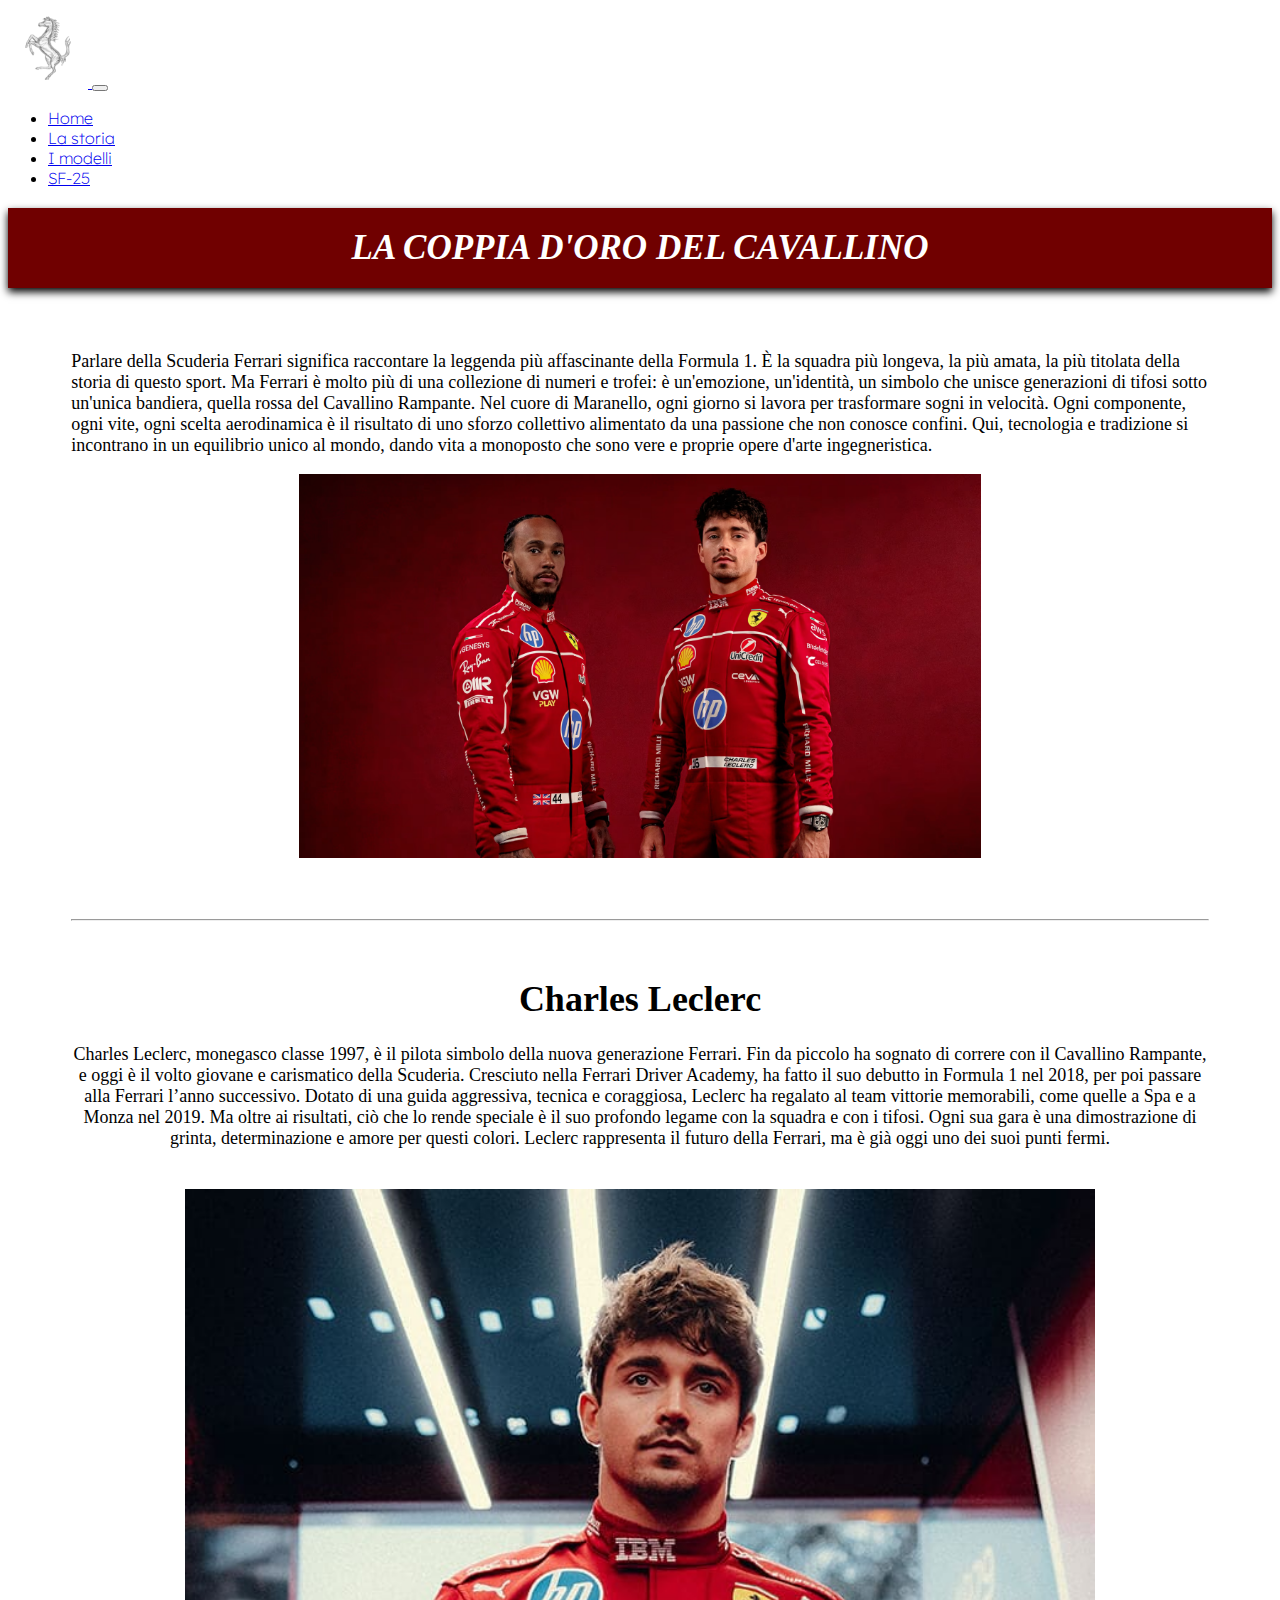
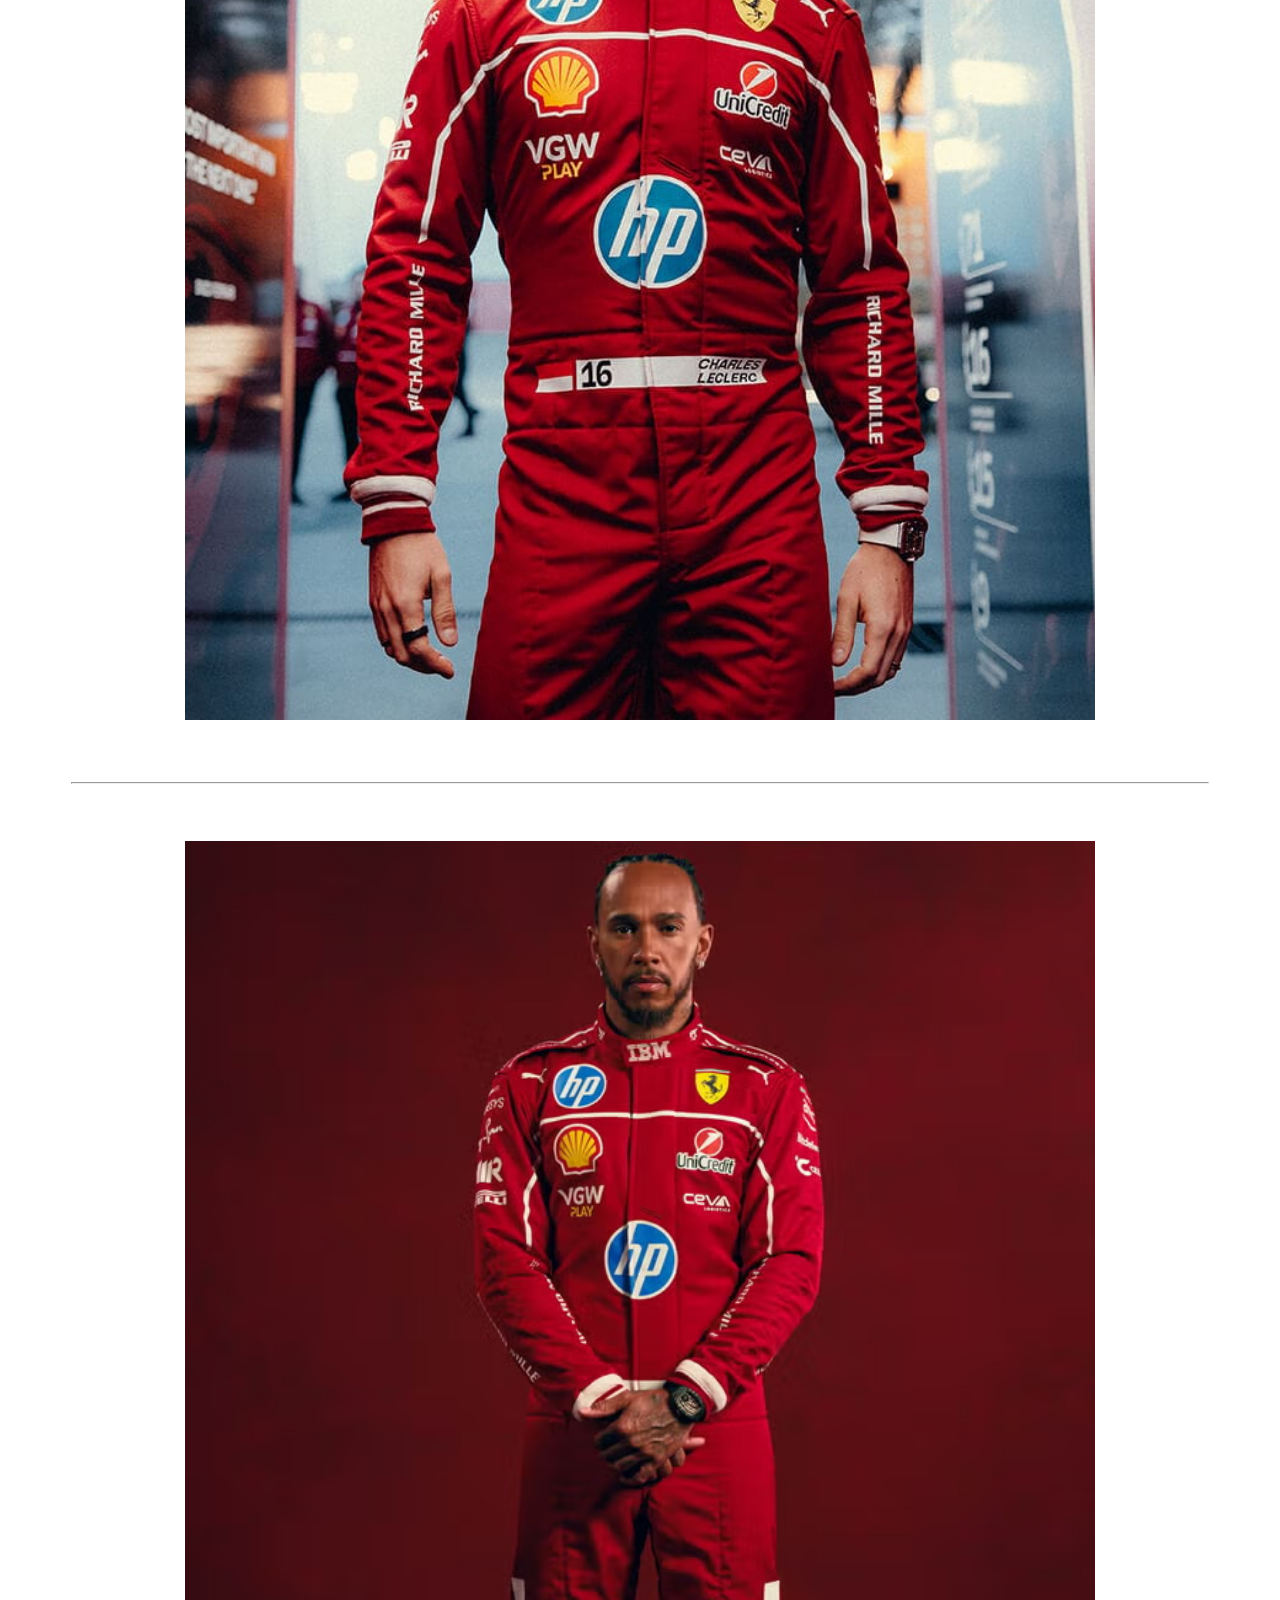
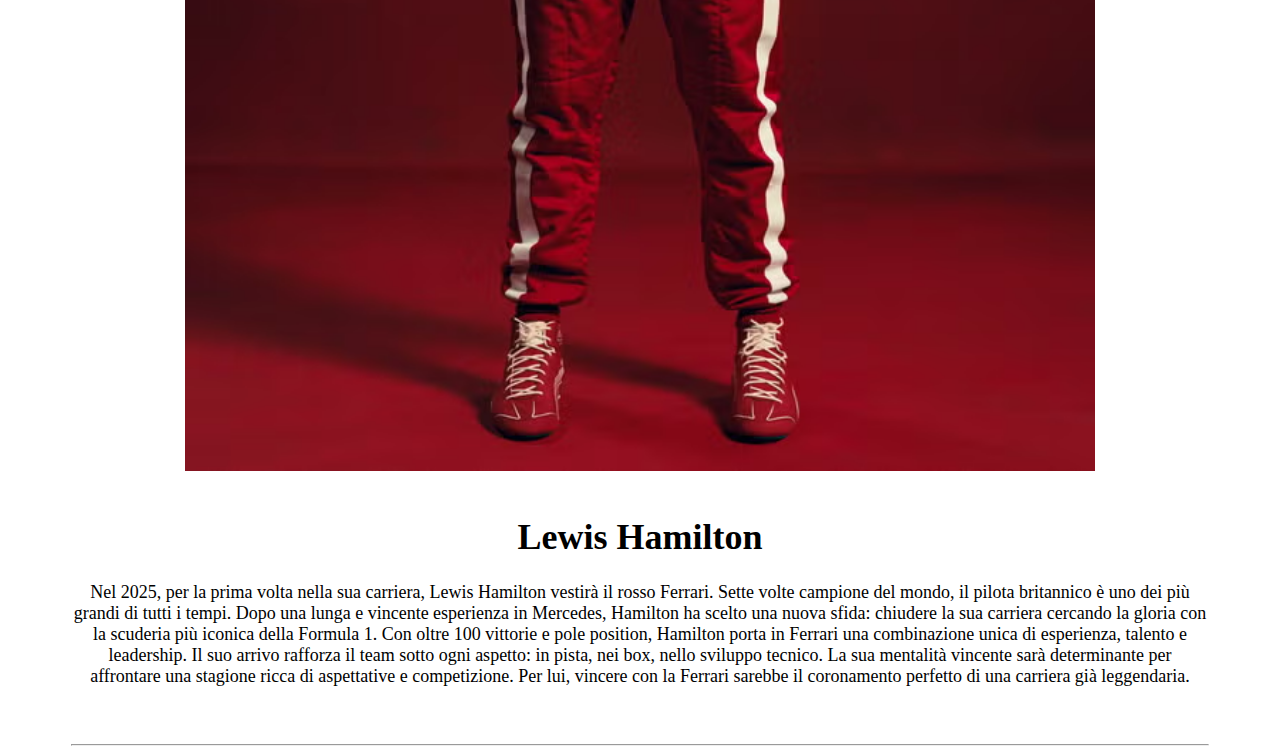
<file: pages/f1.html>
<!DOCTYPE html>
<html lang="en">

<head>
    <meta charset="UTF-8">
    <meta name="viewport" content="width=device-width, initial-scale=1.0">
    <title>Document</title>
    <link rel="stylesheet" href="../css/style.css">
    <link href="https://cdn.jsdelivr.net/npm/bootstrap@5.3.6/dist/css/bootstrap.min.css" rel="stylesheet"
        integrity="sha384-4Q6Gf2aSP4eDXB8Miphtr37CMZZQ5oXLH2yaXMJ2w8e2ZtHTl7GptT4jmndRuHDT" crossorigin="anonymous">
    <link rel="stylesheet" href="https://cdn.jsdelivr.net/npm/bootstrap-icons@1.13.1/font/bootstrap-icons.min.css">
    <link href="https://unpkg.com/aos@2.3.1/dist/aos.css" rel="stylesheet">
</head>

<body class="bodyF1">

    <nav class="navbar navbar-expand-lg bg-black font">
      <div class="container-fluid">
        <a class="navbar-brand" href="#">
          <img src="../images/logo.png" alt="Logo" width="80" class="d-inline-block align-text-top">
        </a>
  
        <button class="navbar-toggler bg-light text-white" type="button" data-bs-toggle="collapse"
          data-bs-target="#navbarSupportedContent" aria-controls="navbarSupportedContent" aria-expanded="false"
          aria-label="Toggle navigation">
          <span class="navbar-toggler-icon "></span>
        </button>
        <div class="collapse navbar-collapse" id="navbarSupportedContent">
          <ul class="navbar-nav me-auto mb-2 mb-lg-0">
            <li class="nav-item">
              <a class="nav-link active text-white" aria-current="page" href="../index.html">Home</a>
            </li>
            <li class="nav-item">
              <a class="nav-link active text-white" aria-current="page" href="../pages/storia.html">La storia</a>
            </li>
            <li class="nav-item">
              <a class="nav-link active text-white" aria-current="page" href="../pages/modelli.html">I modelli</a>
            </li>
            <li class="nav-item">
              <a class="nav-link active text-white" aria-current="page" href="../pages/macchinaf1.html">SF-25</a>
            </li>
          </ul>
        </div>
      </div>
    </nav>


    <h1 class="f1TeamTitolo">LA COPPIA D'ORO DEL CAVALLINO</h1>
    
    <div class="contenitoreF1Team">
        <div>
            <p>Parlare della Scuderia Ferrari significa raccontare
                la leggenda più affascinante della Formula 1. È la
                squadra più longeva, la più amata, la più titolata della
                storia di questo sport. Ma Ferrari è molto più di una
                collezione di numeri e trofei: è un'emozione, un'identità, un
                simbolo che unisce generazioni di tifosi sotto un'unica bandiera,
                quella rossa del Cavallino Rampante.
                Nel cuore di Maranello, ogni giorno si lavora per trasformare sogni in
                velocità. Ogni componente, ogni vite, ogni scelta aerodinamica è il
                risultato di uno sforzo collettivo alimentato da una passione che non
                conosce confini. Qui, tecnologia e tradizione si incontrano in un equilibrio
                unico al mondo, dando vita a monoposto che sono vere e proprie opere
                d'arte ingegneristica.</p>
        </div>
        <img src="../images/f1.avif" class="imgPiloti1">
        <hr>
        <div class="row">
            <div class="col-lg-5 par"><h1>Charles Leclerc</h1>Charles Leclerc, monegasco classe 1997, è
                il pilota simbolo della nuova generazione Ferrari. Fin da piccolo
                ha sognato di correre con il Cavallino Rampante, e oggi è il volto
                giovane e carismatico della Scuderia. Cresciuto nella Ferrari Driver
                Academy, ha fatto il suo debutto in Formula 1 nel 2018, per poi passare
                alla Ferrari l’anno successivo.
                Dotato di una guida aggressiva, tecnica e coraggiosa, Leclerc ha
                regalato al team vittorie memorabili, come quelle a Spa e a Monza nel 2019.
                Ma oltre ai risultati, ciò che lo rende speciale è il suo profondo legame con
                la squadra e con i tifosi. Ogni sua gara è una dimostrazione di grinta, determinazione
                e amore per questi colori. Leclerc rappresenta il futuro della Ferrari, ma è
                già oggi uno dei suoi punti fermi.
            </div>
    
            <div class="col-lg-7">
                <img src="../images/leclercok.jpg">
            </div>
        </div>
        <hr>

        <div class="row">
            <div class="col-lg-7 order-2 order-lg-1">
                <img src="../images/hamiltonok.avif">
            </div>
            
            <div class="col-lg-5 par order-1 order-lg-2"><h1>Lewis Hamilton</h1>Nel 2025, per la prima volta nella sua carriera,
                Lewis Hamilton vestirà il rosso Ferrari. Sette volte campione del mondo,
                il pilota britannico è uno dei più grandi di tutti i tempi. Dopo una lunga
                e vincente esperienza in Mercedes, Hamilton ha scelto una nuova sfida: chiudere
                la sua carriera cercando la gloria con la scuderia più iconica della Formula 1.
                Con oltre 100 vittorie e pole position, Hamilton porta in Ferrari una combinazione
                unica di esperienza, talento e leadership. Il suo arrivo rafforza il team sotto
                ogni aspetto: in pista, nei box, nello sviluppo tecnico. La sua mentalità vincente
                sarà determinante per affrontare una stagione ricca di aspettative e competizione.
                Per lui, vincere con la Ferrari sarebbe il coronamento perfetto di una carriera già leggendaria.
            </div>
        
        </div>
        <hr>
        </div>




    <script src="https://unpkg.com/aos@2.3.1/dist/aos.js"></script>
    <script>
        AOS.init();
    </script>
    <script src="https://cdn.jsdelivr.net/npm/bootstrap@5.3.6/dist/js/bootstrap.bundle.min.js"
        integrity="sha384-j1CDi7MgGQ12Z7Qab0qlWQ/Qqz24Gc6BM0thvEMVjHnfYGF0rmFCozFSxQBxwHKO"
        crossorigin="anonymous"></script>
</body>

</html>
</file>
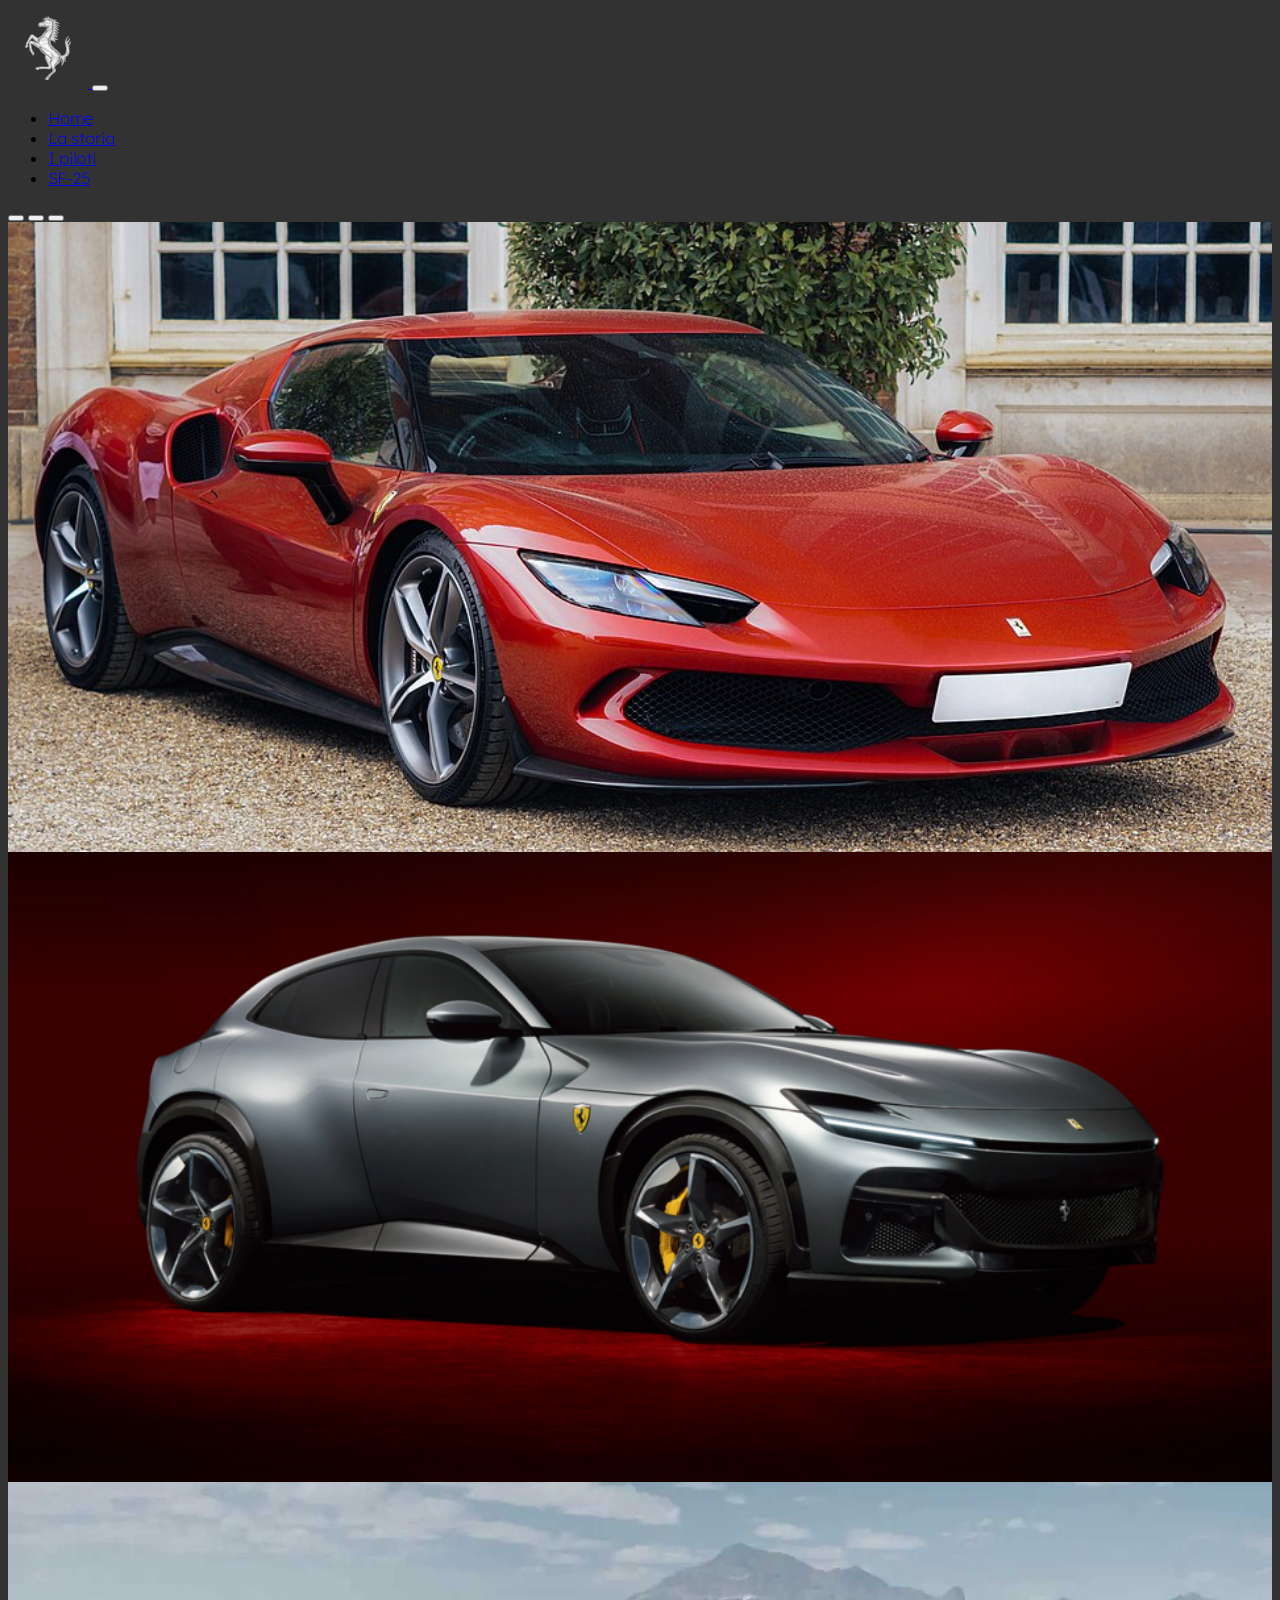
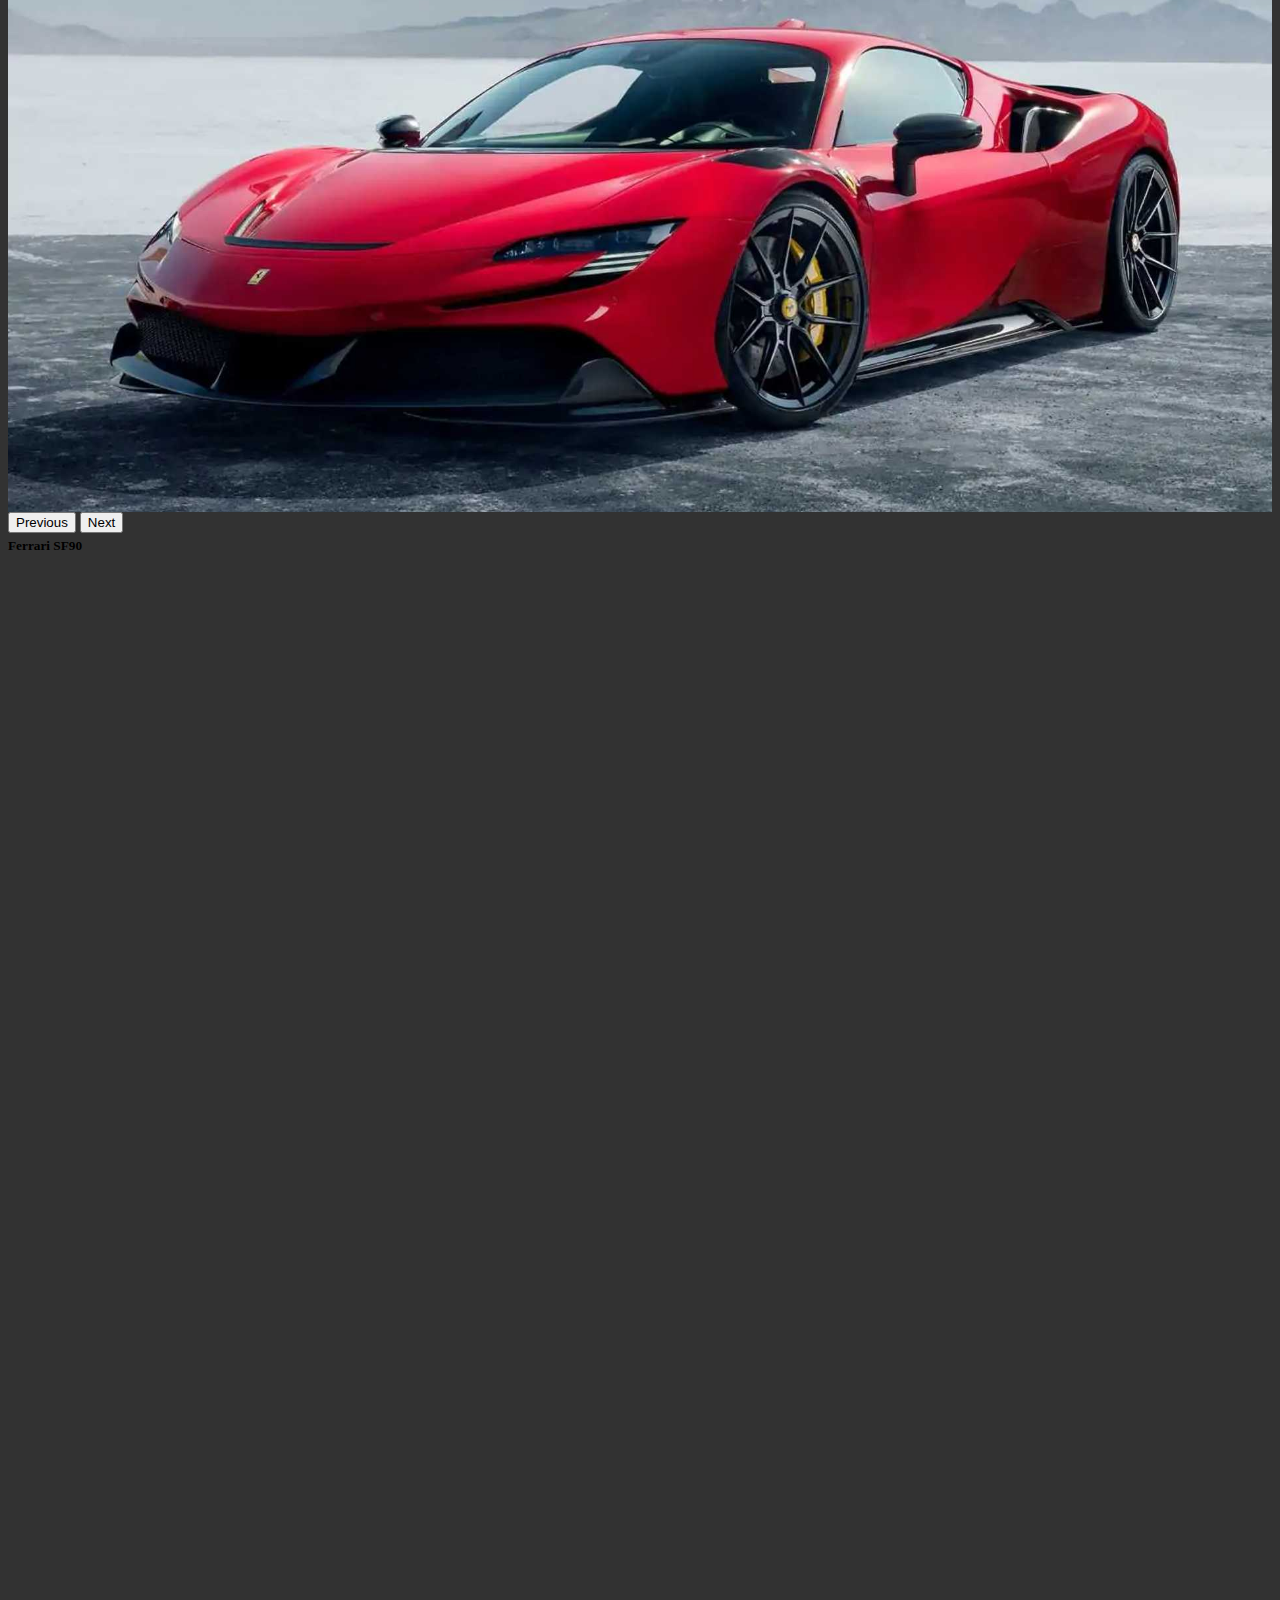
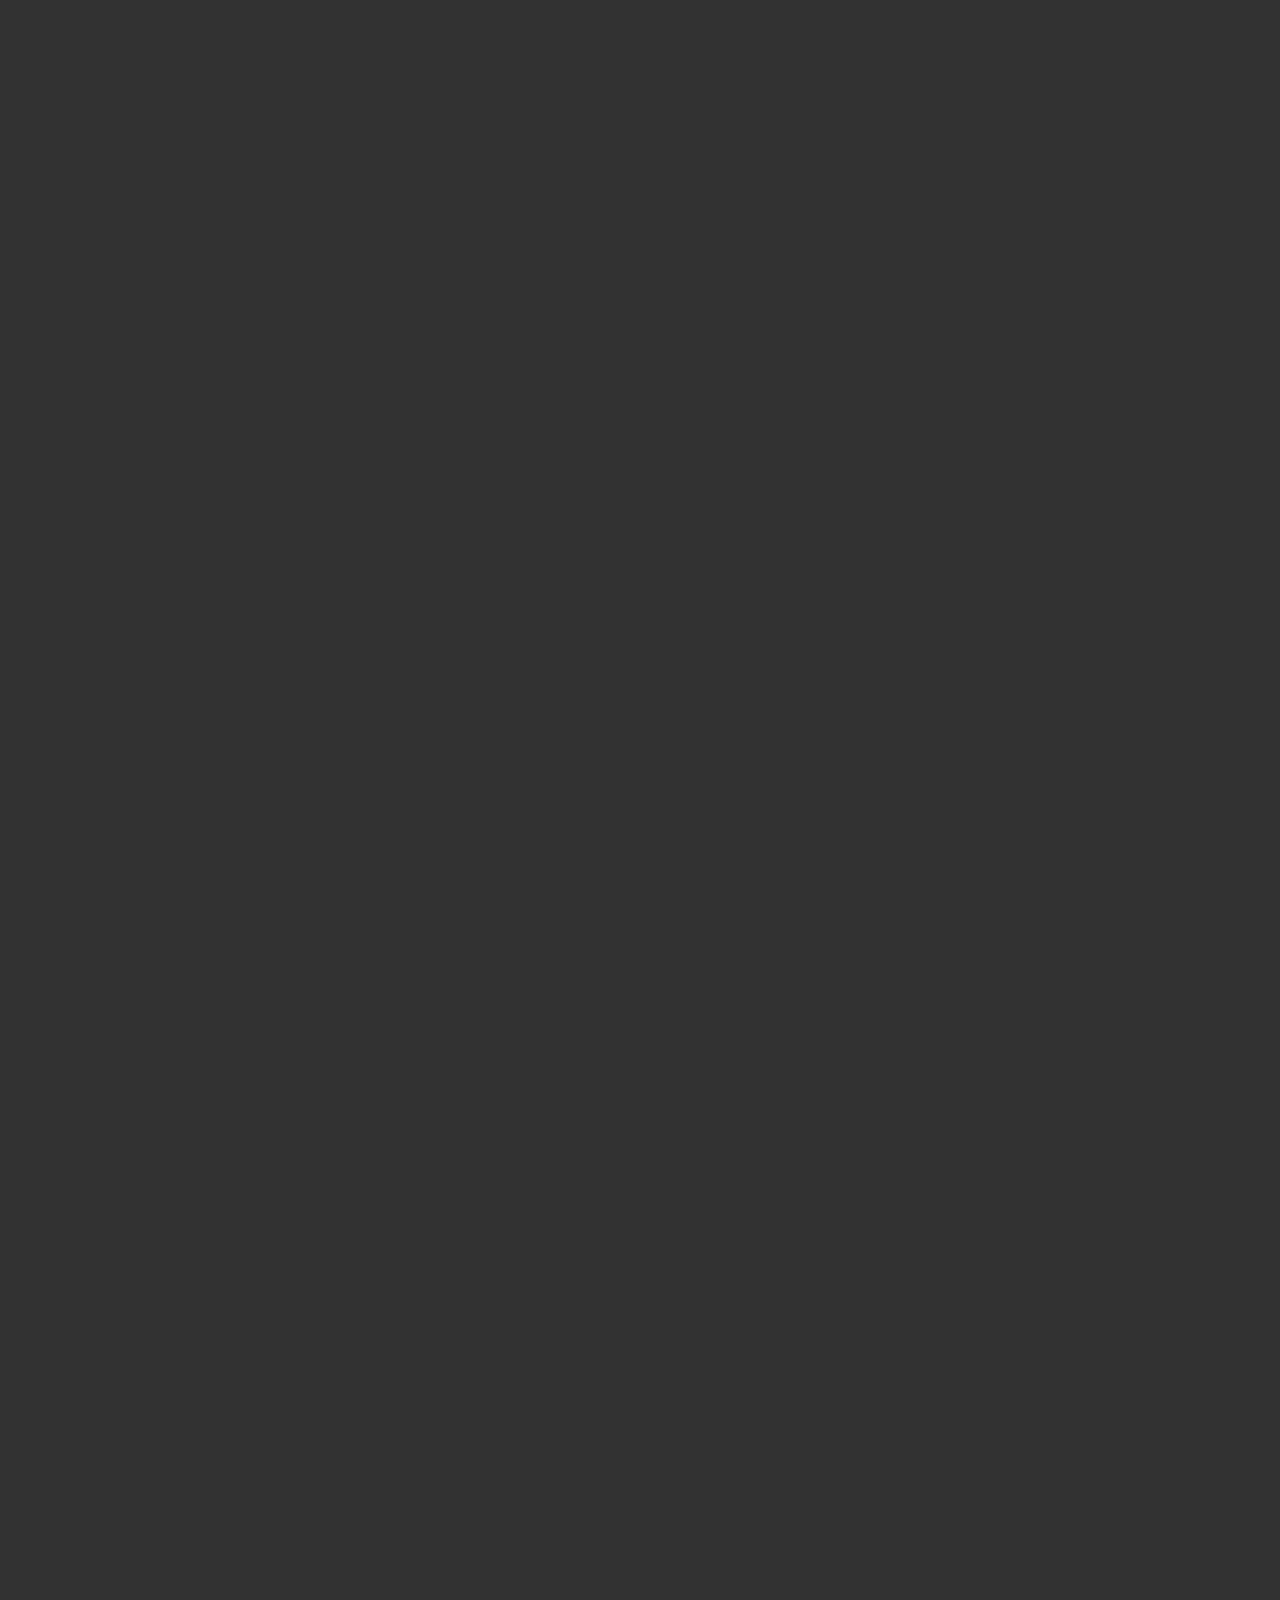
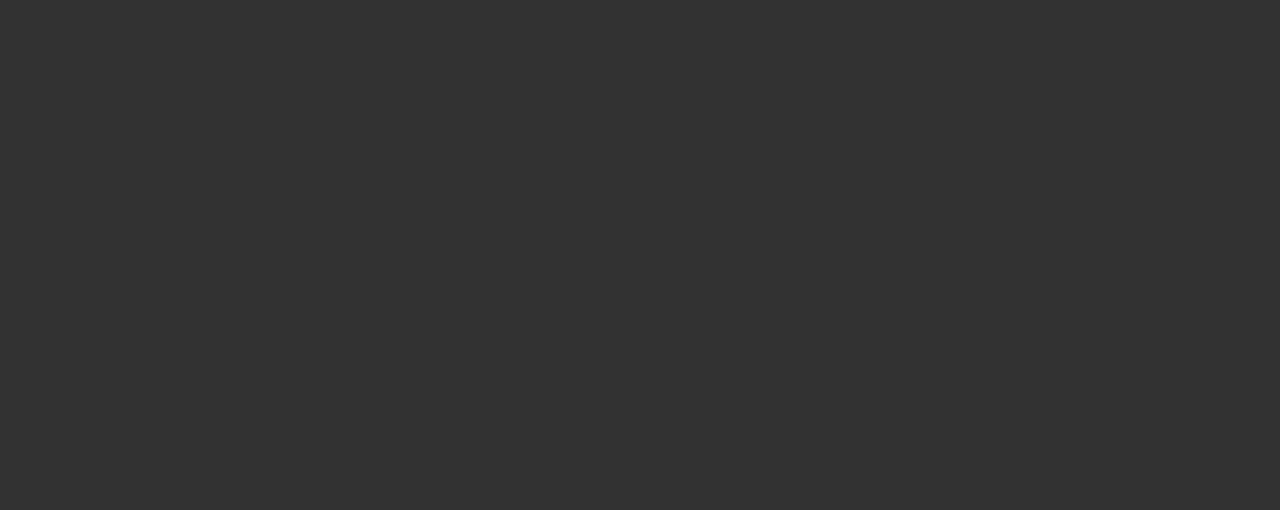
<file: pages/modelli.html>
<!DOCTYPE html>
<html lang="en">

<head>
    <meta charset="UTF-8">
    <meta name="viewport" content="width=device-width, initial-scale=1.0">
    <title>Document</title>
    <link rel="stylesheet" href="../css/style.css">
    <link href="https://cdn.jsdelivr.net/npm/bootstrap@5.3.6/dist/css/bootstrap.min.css" rel="stylesheet"
        integrity="sha384-4Q6Gf2aSP4eDXB8Miphtr37CMZZQ5oXLH2yaXMJ2w8e2ZtHTl7GptT4jmndRuHDT" crossorigin="anonymous">
    <link rel="stylesheet" href="https://cdn.jsdelivr.net/npm/bootstrap-icons@1.13.1/font/bootstrap-icons.min.css">
    <link href="https://unpkg.com/aos@2.3.1/dist/aos.css" rel="stylesheet">
</head>

<body class="showroom">

    <nav class="navbar navbar-expand-lg bg-black font">
      <div class="container-fluid">
        <a class="navbar-brand" href="#">
          <img src="/images/logo.png" alt="Logo" width="80" class="d-inline-block align-text-top">
        </a>
  
        <button class="navbar-toggler bg-light text-white" type="button" data-bs-toggle="collapse"
          data-bs-target="#navbarSupportedContent" aria-controls="navbarSupportedContent" aria-expanded="false"
          aria-label="Toggle navigation">
          <span class="navbar-toggler-icon "></span>
        </button>
        <div class="collapse navbar-collapse" id="navbarSupportedContent">
          <ul class="navbar-nav me-auto mb-2 mb-lg-0">
            <li class="nav-item">
              <a class="nav-link active text-white" aria-current="page" href="../index.html">Home</a>
            </li>
            <li class="nav-item">
              <a class="nav-link active text-white" aria-current="page" href="../pages/storia.html">La storia</a>
            </li>
            <li class="nav-item">
              <a class="nav-link active text-white" aria-current="page" href="../pages/f1.html">I piloti</a>
            </li>
            <li class="nav-item">
              <a class="nav-link active text-white" aria-current="page" href="../pages/macchinaf1.html">SF-25</a>
            </li>
          </ul>
        </div>
      </div>
    </nav>


    <div id="carouselExampleCaptions" class="carousel slide">
        <div class="carousel-indicators">
            <button type="button" data-bs-target="#carouselExampleCaptions" data-bs-slide-to="0" class="active"
                aria-current="true" aria-label="Slide 1"></button>
            <button type="button" data-bs-target="#carouselExampleCaptions" data-bs-slide-to="1"
                aria-label="Slide 2"></button>
            <button type="button" data-bs-target="#carouselExampleCaptions" data-bs-slide-to="2"
                aria-label="Slide 3"></button>
        </div>
        <div class="carousel-inner">
            <div class="carousel-item active">
                <img src="../images/296.jpg" class="d-block w-100" alt="...">
                <div class="carousel-caption d-none d-md-block">
                    <h5>Ferrari 296 GTB</h5>
                </div>
            </div>
            <div class="carousel-item">
                <img src="../images/suv.png" class="d-block w-100" alt="...">
                <div class="carousel-caption d-none d-md-block">
                    <h5>Ferrari Purosangue</h5>
                </div>
            </div>
            <div class="carousel-item">
                <img src="../images/sf90.jpg" class="d-block w-100" alt="...">
                <div class="carousel-caption d-none d-md-block">
                    <h5>Ferrari SF90</h5>
                </div>
            </div>
        </div>
        <button class="carousel-control-prev" type="button" data-bs-target="#carouselExampleCaptions"
            data-bs-slide="prev">
            <span class="carousel-control-prev-icon" aria-hidden="true"></span>
            <span class="visually-hidden">Previous</span>
        </button>
        <button class="carousel-control-next" type="button" data-bs-target="#carouselExampleCaptions"
            data-bs-slide="next">
            <span class="carousel-control-next-icon" aria-hidden="true"></span>
            <span class="visually-hidden">Next</span>
        </button>
    </div>

    <div class="containerMacchine">
        <div data-aos="fade-up" data-aos-duration="1000">
            <hr>
            <div class="row">
                <div class="col-md-8">
                    <img src="../images/488-Photoroom.png" class="macchina1">
                </div>

                <div class="col-md-4">
                    <h1 class="nomeMacchina">FERRARI F8 TRIBUTO</h1>
                </div>
            </div>
            <hr>
        </div>


        <div data-aos="fade-up" data-aos-duration="1000">
            <div class="row">

                <div class="col-md-4 order-2 order-md-1">
                    <h1 class="nomeMacchina">LA FERRARI</h1>
                </div>

                <div class="col-md-8 order-1 order-md-2">
                    <img src="../images/laferrari-Photoroom.png" class="macchina1">
                </div>
            </div>
            <hr>
        </div>


        <div data-aos="fade-up" data-aos-duration="1000">
            <div class="row">
                <div class="col-md-8">
                    <img src="../images/roma-Photoroom.png" class="macchina1">
                </div>

                <div class="col-md-4">
                    <h1 class="nomeMacchina">FERRARI ROMA</h1>
                </div>
            </div>
            <hr>
        </div>


        <div data-aos="fade-up" data-aos-duration="1000">
            <div class="row">

                <div class="col-md-4 order-2 order-md-1">
                    <h1 class="nomeMacchina">SPECIAL SF90 XX</h1>
                </div>

                <div class="col-md-8 order-1 order-md-2">
                    <img src="../images/sf90xx-Photoroom.png" class="macchina1">
                </div>
            </div>
            <hr>
        </div>


    <script src="https://unpkg.com/aos@2.3.1/dist/aos.js"></script>
    <script>
        AOS.init();
    </script>
    <script src="https://cdn.jsdelivr.net/npm/bootstrap@5.3.6/dist/js/bootstrap.bundle.min.js"
        integrity="sha384-j1CDi7MgGQ12Z7Qab0qlWQ/Qqz24Gc6BM0thvEMVjHnfYGF0rmFCozFSxQBxwHKO"
        crossorigin="anonymous"></script>
</body>

</html>
</file>
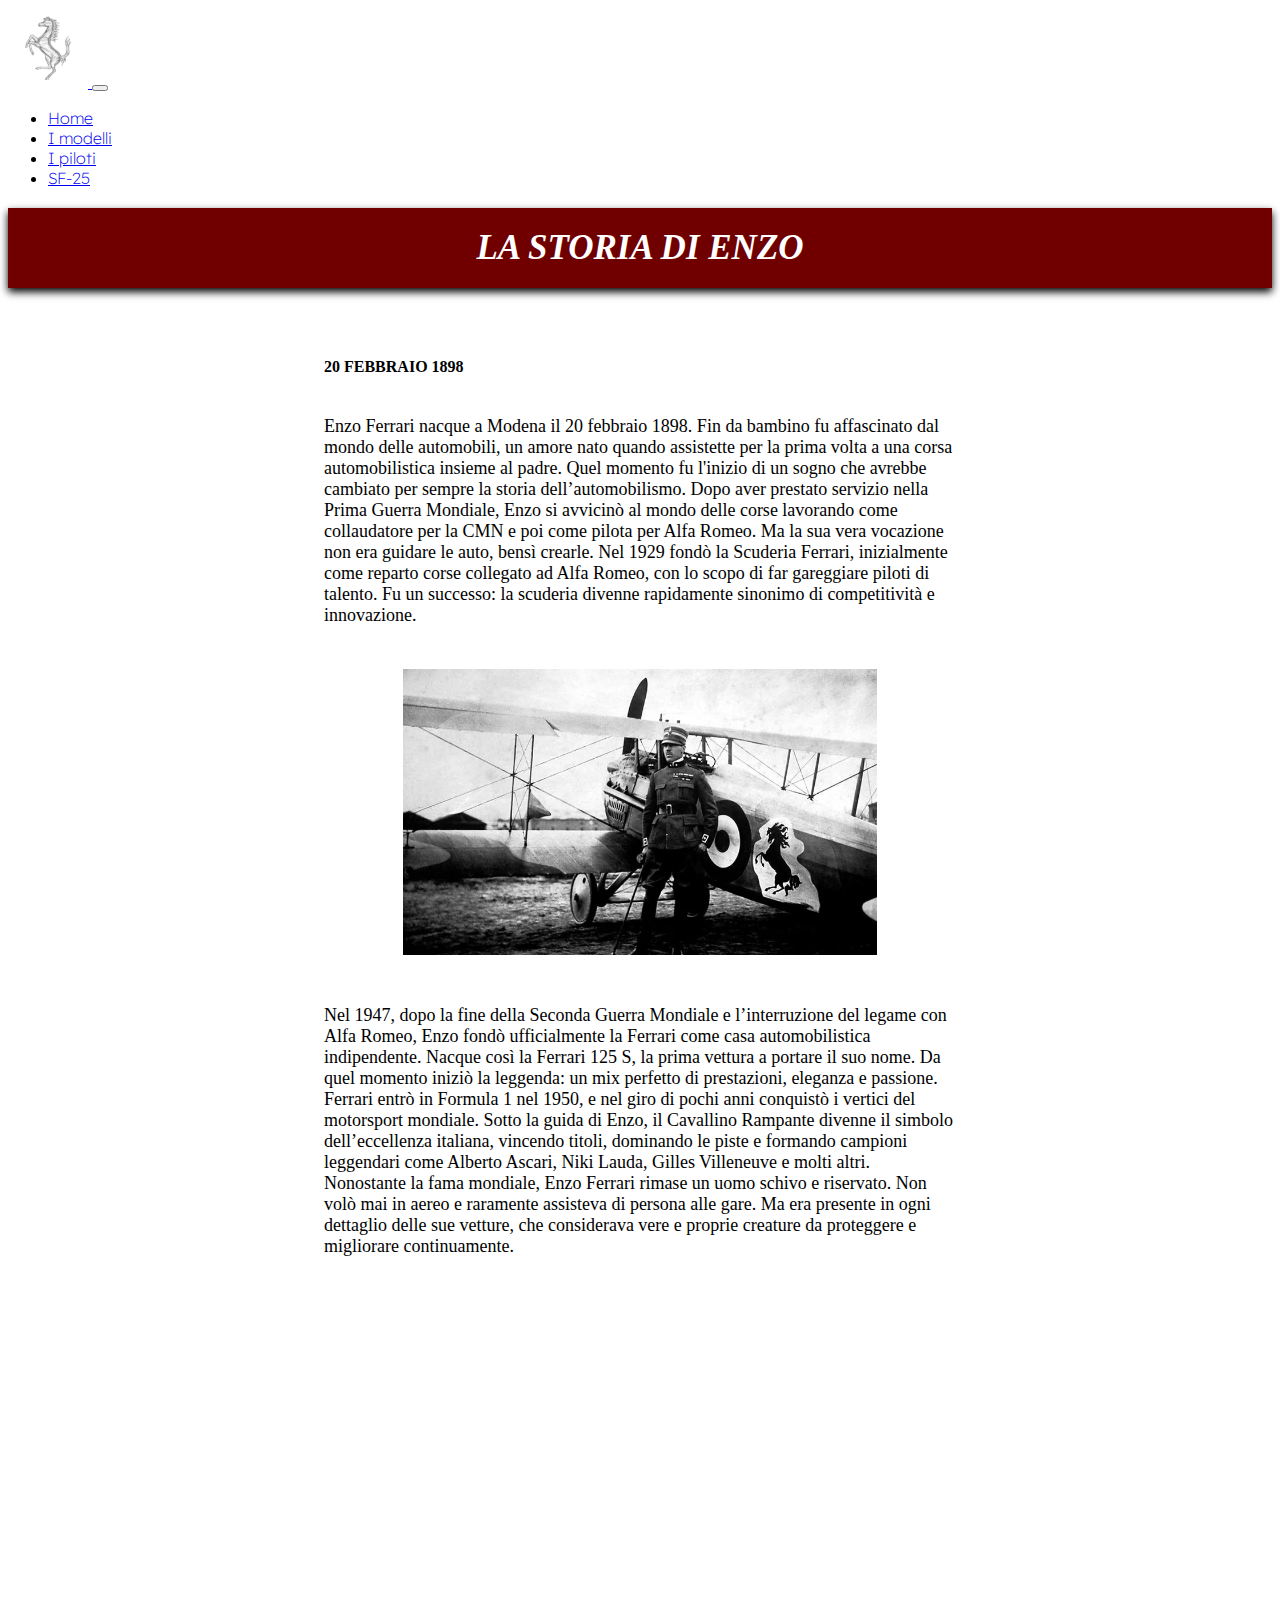
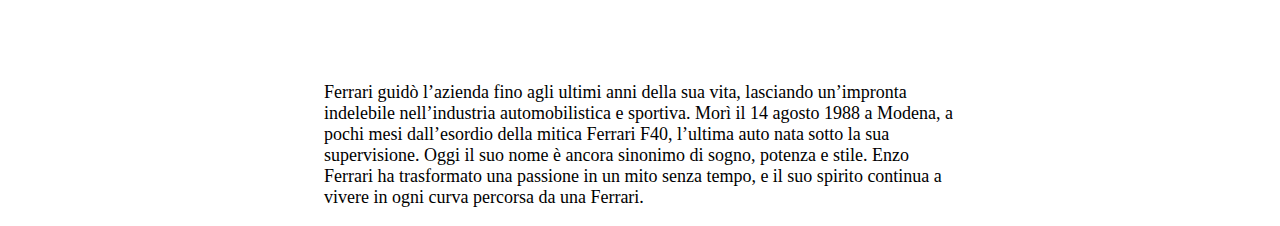
<file: pages/storia.html>
<!DOCTYPE html>
<html lang="en">

<head>
  <meta charset="UTF-8">
  <meta name="viewport" content="width=device-width, initial-scale=1.0">
  <title>Document</title>
  <link rel="stylesheet" href="../css/style.css">
  <link href="https://cdn.jsdelivr.net/npm/bootstrap@5.3.6/dist/css/bootstrap.min.css" rel="stylesheet"
    integrity="sha384-4Q6Gf2aSP4eDXB8Miphtr37CMZZQ5oXLH2yaXMJ2w8e2ZtHTl7GptT4jmndRuHDT" crossorigin="anonymous">
  <link rel="stylesheet" href="https://cdn.jsdelivr.net/npm/bootstrap-icons@1.13.1/font/bootstrap-icons.min.css">
  <link href="https://unpkg.com/aos@2.3.1/dist/aos.css" rel="stylesheet">
</head>

<body>

    <nav class="navbar navbar-expand-lg bg-black font">
      <div class="container-fluid">
        <a class="navbar-brand" href="#">
          <img src="/images/logo.png" alt="Logo" width="80" class="d-inline-block align-text-top">
        </a>
  
        <button class="navbar-toggler bg-light text-white" type="button" data-bs-toggle="collapse"
          data-bs-target="#navbarSupportedContent" aria-controls="navbarSupportedContent" aria-expanded="false"
          aria-label="Toggle navigation">
          <span class="navbar-toggler-icon "></span>
        </button>
        <div class="collapse navbar-collapse" id="navbarSupportedContent">
          <ul class="navbar-nav me-auto mb-2 mb-lg-0">
            <li class="nav-item">
              <a class="nav-link active text-white" aria-current="page" href="../index.html">Home</a>
            </li>
            <li class="nav-item">
              <a class="nav-link active text-white" aria-current="page" href="../pages/modelli.html">I modelli</a>
            </li>
            <li class="nav-item">
              <a class="nav-link active text-white" aria-current="page" href="../pages/f1.html">I piloti</a>
            </li>
            <li class="nav-item">
              <a class="nav-link active text-white" aria-current="page" href="../pages/macchinaf1.html">SF-25</a>
            </li>
          </ul>
        </div>
      </div>
    </nav>


    <h1 class="titoloStoria">LA STORIA DI ENZO</h1>
    <div class="contenitoreStoria">
      <h4 class="data">20 FEBBRAIO 1898</h4>
      <p class="storiaDescrizione">Enzo Ferrari nacque a Modena il 20 febbraio 1898.
        Fin da bambino fu affascinato dal mondo delle automobili,
        un amore nato quando assistette per la prima volta a una corsa
        automobilistica insieme al padre. Quel momento fu l'inizio di
        un sogno che avrebbe cambiato per sempre la storia dell’automobilismo.
        Dopo aver prestato servizio nella Prima Guerra Mondiale, Enzo si avvicinò
        al mondo delle corse lavorando come collaudatore per la CMN e poi come pilota
        per Alfa Romeo. Ma la sua vera vocazione non era guidare le auto, bensì crearle.
        Nel 1929 fondò la Scuderia Ferrari, inizialmente come reparto corse collegato ad
        Alfa Romeo, con lo scopo di far gareggiare piloti di talento. Fu un successo: la
        scuderia divenne rapidamente sinonimo di competitività e innovazione.</p>
      <div data-aos="fade-right"  data-aos-duration="1000" ><img src="../images/aereo.avif" class="imgStoria1"></div>
      <p class="storiaDescrizione">Nel 1947, dopo la fine della Seconda Guerra Mondiale
        e l’interruzione del legame con Alfa Romeo, Enzo fondò ufficialmente
        la Ferrari come casa automobilistica indipendente. Nacque così la Ferrari 125 S,
        la prima vettura a portare il suo nome. Da quel momento iniziò la leggenda: un
        mix perfetto di prestazioni, eleganza e passione.
        Ferrari entrò in Formula 1 nel 1950, e nel giro di pochi anni conquistò i vertici del
        motorsport mondiale. Sotto la guida di Enzo, il Cavallino Rampante divenne il
        simbolo dell’eccellenza italiana, vincendo titoli, dominando le piste e formando
        campioni leggendari come Alberto Ascari, Niki Lauda, Gilles Villeneuve e molti altri.
        Nonostante la fama mondiale, Enzo Ferrari rimase un uomo schivo e riservato. Non
        volò mai in aereo e raramente assisteva di persona alle gare. Ma era presente in
        ogni dettaglio delle sue vetture, che considerava vere e proprie creature da
        proteggere e migliorare continuamente.
      </p>
      <div data-aos="fade-right" data-aos-duration="1000"><img src="../images/f40.jpg" class="imgStoria2"></div>
      <p class="storiaDescrizione">Ferrari guidò l’azienda fino agli ultimi anni della sua vita, lasciando
        un’impronta indelebile nell’industria automobilistica e sportiva. Morì il
        14 agosto 1988 a Modena, a pochi mesi dall’esordio della mitica Ferrari F40,
        l’ultima auto nata sotto la sua supervisione.
        Oggi il suo nome è ancora sinonimo di sogno, potenza e stile. Enzo Ferrari ha
        trasformato una passione in un mito senza tempo, e il suo spirito continua a vivere
        in ogni curva percorsa da una Ferrari.
      </p>
    </div>



<script src="https://unpkg.com/aos@2.3.1/dist/aos.js"></script>
<script>
  AOS.init();
</script>
<script src="https://cdn.jsdelivr.net/npm/bootstrap@5.3.6/dist/js/bootstrap.bundle.min.js"
  integrity="sha384-j1CDi7MgGQ12Z7Qab0qlWQ/Qqz24Gc6BM0thvEMVjHnfYGF0rmFCozFSxQBxwHKO"
  crossorigin="anonymous"></script>
</body>

</html>
</file>
<file: css/style.css>
@import url('https://fonts.googleapis.com/css2?family=Lexend:wght@100..900&display=swap');

.font {
    font-family: "Lexend", sans-serif;
    font-optical-sizing: auto;
    font-weight: 200;
    font-style: normal;
}

.home {
    overflow-x: hidden;
}

.logo {
    width: 15%;
}

.coloreRow1 {
    background-color: rgb(145, 145, 145);
}

.coloreRow2 {
    background-color: rgb(156, 5, 5);
}

.testoBottone {
    display: flex;
    justify-content: center;
    align-items: center;
    text-align: center;
}

@media (min-width: 770px) and (max-width: 1700px) {
    .testoBottone {
        font-size: 26px;
    }
}

.imgStoria {
    width: 100%;
    border-top-left-radius: 50px;
    border-bottom-left-radius: 50px;
}

.imgMacchina {
    width: 100%;
    border-top-right-radius: 50px;
    border-bottom-right-radius: 50px;
}

.descrizioneStoria {
    text-align: center;
    align-items: center;
    color: white;
}

.bottone {
    width: 50%;
    height: 30%;
    align-items: center;
    text-align: center;
    background-color: rgb(66, 60, 60);
    border: solid 2px;
    border-radius: 50px;
    margin-top: 5%;
}

.bottone2 {
    width: 50%;
    height: 30%;
    align-items: center;
    text-align: center;
    background-color: rgb(99, 0, 0);
    border: solid 2px;
    border-radius: 50px;
    margin-top: 5%;
}

@media (max-width: 768px) {
    .bottone {
      margin-bottom: 4%;
      height: 70%;
      border-radius: 30px;
    }

    .bottone2 {
      margin-bottom: 4%;
      height: 70%;
      border-radius: 30px;
    }
  }

  @media (max-width: 768px) {
    .imgStoria {
        border-top-right-radius: 50px;
        border-bottom-right-radius: 50px;
    }

    .imgMacchina {
        border-top-left-radius: 50px;
        border-bottom-right-radius: 50px;
        border-bottom-left-radius: 50px;
    }
  }

.bottone:hover {
    transform: scale(1.10);
    transition: 0.3s;
    opacity: 0.75;
}

.bottone2:hover {
    transform: scale(1.10);
    transition: 0.3s;
    opacity: 0.75;
}

.video {
    width: 100%;
    height: 100vh;
    object-fit: cover;
}

.video h1 {
    position: absolute;
    font-size: 50px;
    top: 50%; left: 50%; 
    transform: translate(-50%, -50%); 
    color: white; 
    z-index: 1;
    font-family: 'Montserrat', sans-serif;
}

.sottolineatura {
    text-decoration: none;
}

.contenitoreRow {
    width: 80%;
    margin-left: auto;
    margin-right: auto;
}

.contenitoreRow .row {
    border-radius: 50px;
    margin-bottom: 5%;
    box-shadow: 0 4px 8px rgb(0, 0, 0.5);
    margin-bottom: 7%;
}

.titoloStoria {
    text-align: center;
    margin-top: 20px;
    font-size: 35px;
    font-style: italic;
    background-color: rgb(112, 0, 0);
    color: white;
    padding: 20px;
    box-shadow: 0 4px 8px rgb(0, 0, 0.5);
}

.contenitoreStoria {
    width: 70%;
    align-items: center;
    justify-content: center;
    text-align: center;
    margin-left: auto;
    margin-right: auto;
    margin-top: 3%;
}

 @media (max-width: 768px) {
    .contenitoreStoria {
        width: 80%;
    }
 }

 @media (min-width: 1200px) {
    .contenitoreStoria {
        width: 50%;
    }
 }

.data {
    font-weight: bold;
    margin-top: 70px;
    text-align: start;
}

.storiaDescrizione {
    font-size: 18px;
    margin-top: 40px;
    text-align: start;
}

.imgStoria1 {
    width: 75%;
    margin-left: auto;
    margin-right: auto;
    margin-top: 4%;
    margin-bottom: 1%;
}

.imgStoria2 {
    width: 75%;
    margin-left: auto;
    margin-right: auto;
    margin-top: 4%;
    margin-bottom: 1%;
}

 @media (max-width: 992px) {
    .imgStoria1 {
        width: 100%;
    }

    .imgStoria2 {
        width: 100%;
    }
 }

.carousel {
  margin-bottom: 10%;
}

.carousel-item {
  height: 70vh;
}

.carousel-item img {
  height: 100%;
  width: 100%;
  object-fit: cover;
}

.showroom {
    background-color: rgb(50, 50, 50);
}

.containerMacchine {
    width: 60%;
    align-items: center;
    justify-content: center;
    margin-left: auto;
    margin-right: auto;
}

@media screen and (max-width: 1500px) {
    .containerMacchine {
        width: 90%;
    }
}

.macchina1 {
    width: 100%;
}

.containerMacchine .row {
    align-items: center;
}

.containerMacchine hr {
    color: white;
}

.nomeMacchina {
    color: white;
    text-align: center;
}

.bodyF1 {
    background-color: rgb(255, 255, 255);
    overflow-x: hidden;
}

.f1TeamTitolo {
    text-align: center;
    margin-top: 20px;
    font-size: 35px;
    font-style: italic;
    background-color: rgb(112, 0, 0);
    color: white;
    padding: 20px;
    box-shadow: 0 4px 8px rgb(0, 0, 0.5);
}

.f1TeamTitolo2 {
    text-align: center;
    margin-top: 20px;
    font-size: 40px;
    font-style: italic;
    background-color: rgb(112, 0, 0);
    color: white;
    padding: 20px;
    box-shadow: 0 4px 8px rgb(0, 0, 0.5);
}

.contenitoreF1Team {
    width: 50%;
    margin-left: auto;
    margin-right: auto;
    align-items: center;
    justify-content: center;
    text-align: center;
    margin-top: 5%;
}

.contenitoreF1Team .row {
    margin-top: 5%;
}

.contenitoreF1Team div {
    font-size: 18px;
    margin-top: 40px;
    text-align: start;
    text-align: center;
}

.contenitoreF1Team p {
    font-size: 18px;
    margin-top: 40px;
    text-align: start;
}

 @media (max-width: 1200px) {
    .contenitoreF1Team {
        width: 80%;
    }
}

 @media (max-width: 850px) {
    .contenitoreF1Team .imgPiloti1 {
        width: 80%;
    }
}

.contenitoreF1Team hr {
    margin-top: 5%;
}

.imgPiloti1 {
    width: 60%;
}

.contenitoreF1Team .row img {
    width: 80%;
}


.contenitoreF1Team .par {
    text-align: start;
}

.contenitoreF1Team .row div {
    text-align: center;
}

@media screen and (min-width: 2000px) {
    .contenitoreF1Team {
        width: 40%;
    }
}

@media screen and (max-width: 1500px) {
    .contenitoreF1Team {
        width: 90%;
    }
}

.containerVideo {
    width: 90%;
    margin-left: auto;
    margin-right: auto;
    margin-top: 4%;
}

.videoWrapper {
    width: 100%;
    height: 40vh;
    border-radius: 30px;
    overflow: hidden;
}

.video2 {
    width: 100%;
    height: 100%;
    object-fit: cover;
}

.containerVideo .p2 {
    font-size: 18px;
    margin-top: 40px;
    text-align: start;
}

.containerVideo .p3 {
    font-size: 18px;
    margin-top: 2%;
    text-align: start;
}

.hrf1 {
  margin-top: 5%;
  margin-bottom: 3%;
  text-align: center;
}

.sf25Fine {
    width: 50%;
    border-radius: 30px;
    margin-top: 2%;
    
}

.secondoParF1 {
    margin-left: auto;
    margin-right: auto;
    text-align: center;
}

.secondoParF1 h1 {
    text-align: start;
}

@media screen and (max-width: 1100px) {
    .sf25Fine {
        width: 100%;
    }
}
</file>
